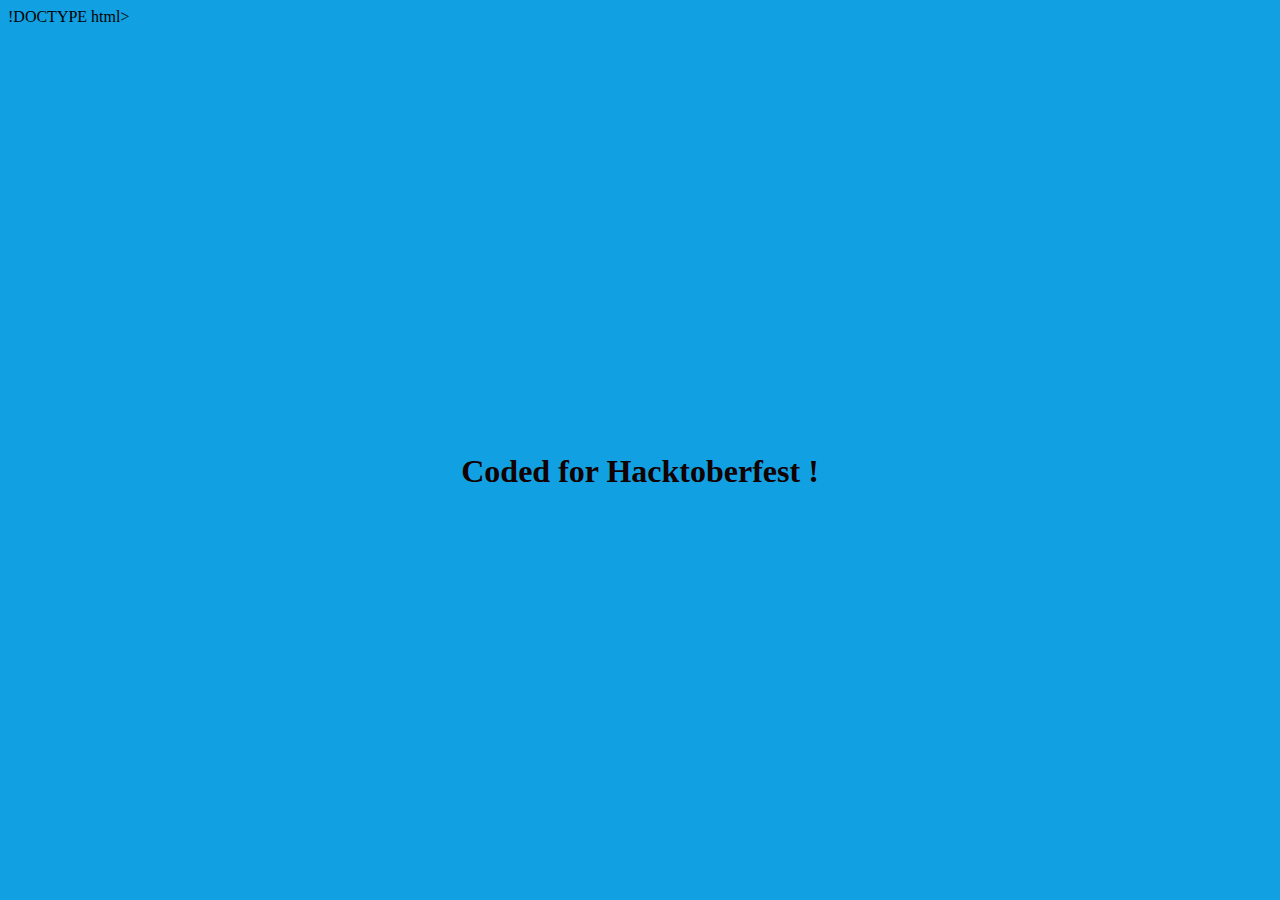
<file: index.html>
!DOCTYPE html>
<html lang="en">
<head>
    <meta charset="UTF-8">
    <meta name="viewport" content="width=device-width, initial-scale=1.0">
    <title>Theme</title>
    <style>
        h1{
            font-family: "Times Ner Roman", Times, serif;
            position: absolute;
            top: 50%;
            left: 50%;
            transform: translate(-50%,-50%);
            color: rgb(19, 1, 1);
        }
    </style>
</head>
<body style="background-color: #11a0e2;">
    <h1>Coded for Hacktoberfest !</h1>
</body>
</html>
</file>
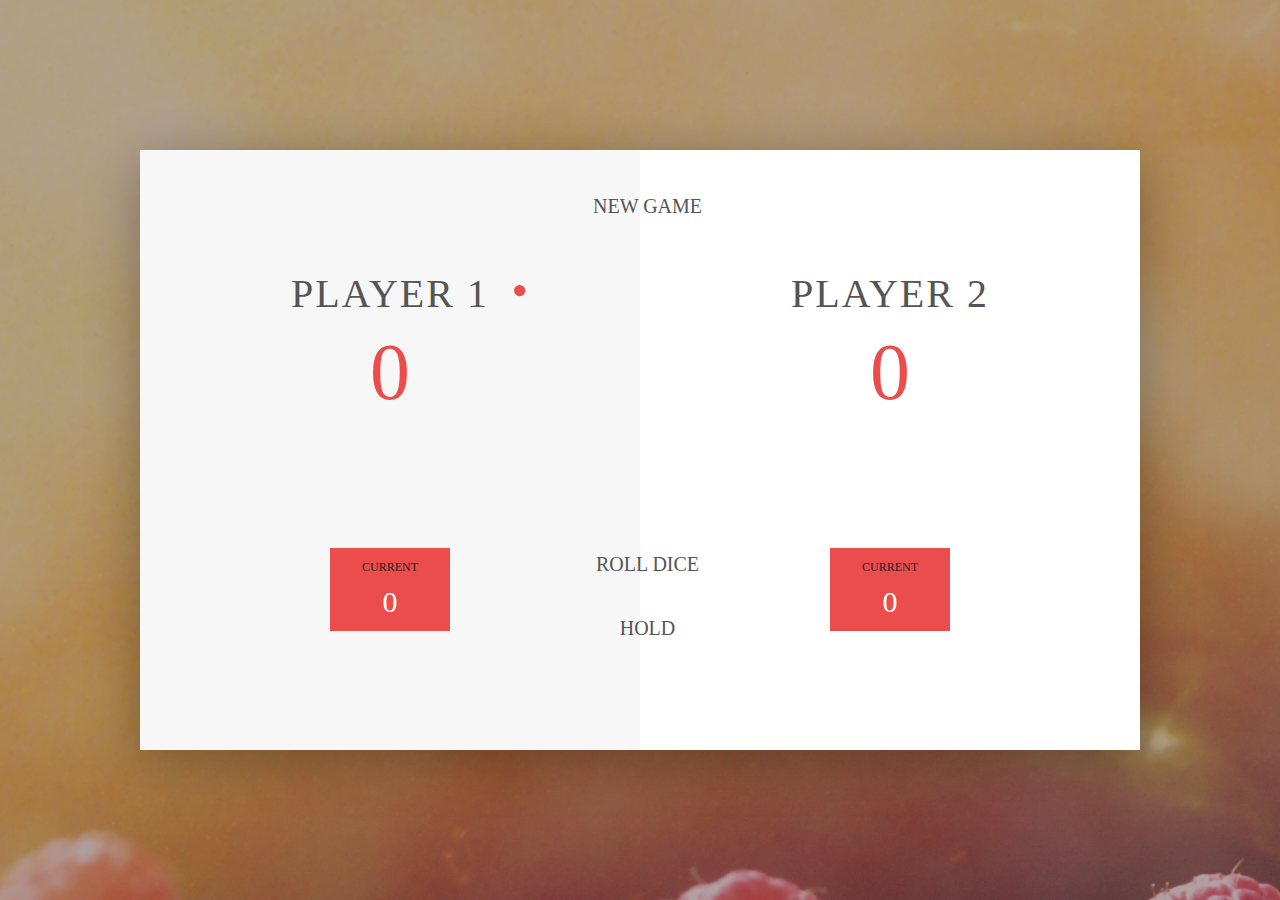
<file: 4-DOM-Pig-Game/index.html>
<!DOCTYPE html>
<html lang="en">
    <head>
        <meta charset="UTF-8">
      
       
        
        <link rel="stylesheet" href="style.css">
        <title>Pig Game</title>
    </head>

    <body>
        <div class="wrapper clearfix">
            <div class="player-0-panel active">
                <div class="player-name" id="name-0">Player 1</div>
                <div class="player-score" id="score-0">43</div>
                <div class="player-current-box">
                    <div class="player-current-label">Current</div>
                    <div class="player-current-score" id="current-0">11</div>
                </div>
            </div>
            
            <div class="player-1-panel">
                <div class="player-name" id="name-1">Player 2</div>
                <div class="player-score" id="score-1">72</div>
                <div class="player-current-box">
                    <div class="player-current-label">Current</div>
                    <div class="player-current-score" id="current-1">0</div>
                </div>
            </div>
            
            <button class="btn-new"><i class="ion-ios-plus-outline"></i>New game</button>
            <button class="btn-roll"><i class="ion-ios-loop"></i>Roll dice</button>
            <button class="btn-hold"><i class="ion-ios-download-outline"></i>Hold</button>
            
            <img src="dice-6.png" alt="Dice" class="dice">
        </div>
        
        <script src="app.js"></script>
    </body>
</html>
</file>
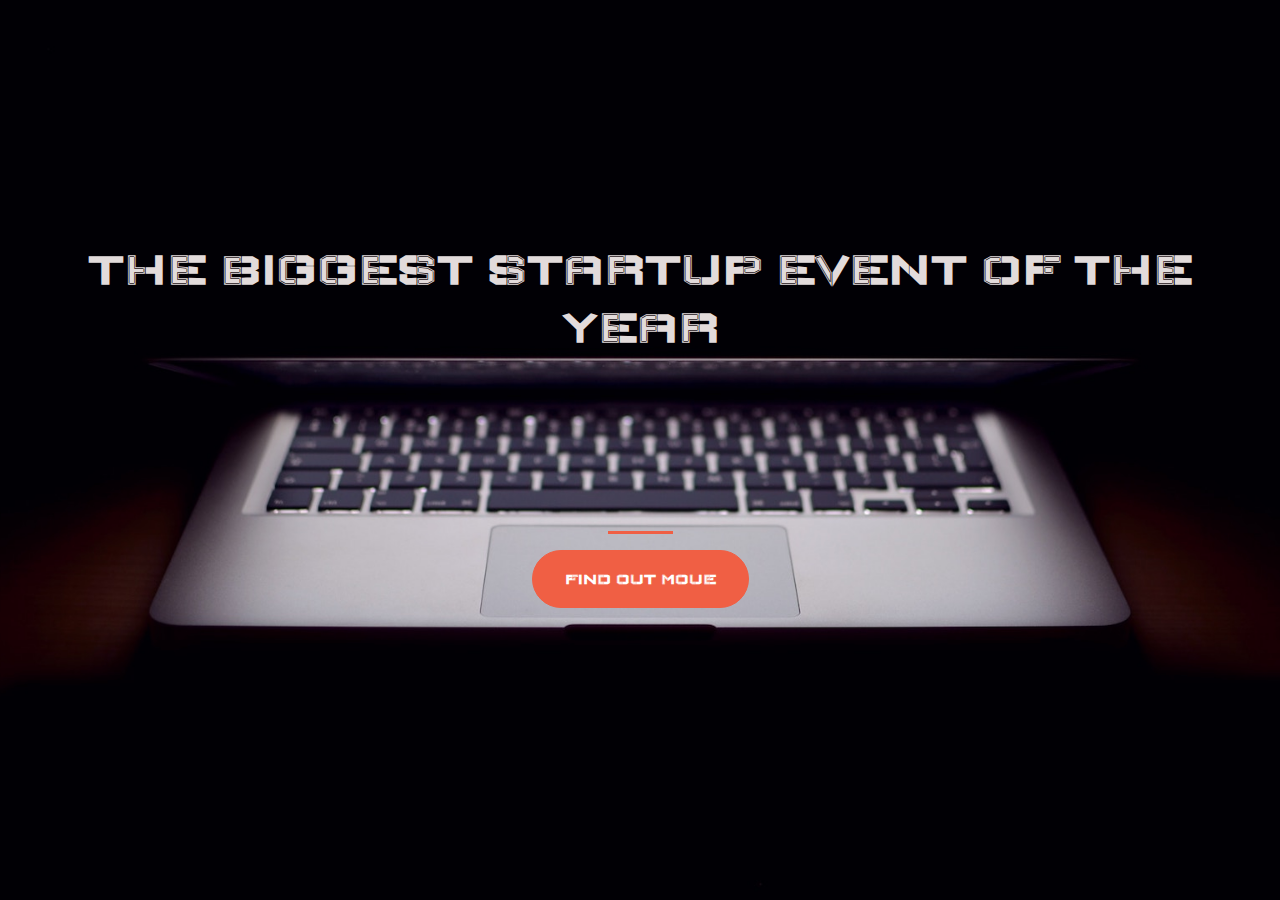
<file: START/index.html>
<!DOCTYPE <!DOCTYPE html>
<html>
<head>
	<title>BOOTSTROP</title>
  <!-- Required meta tags -->
    <meta charset="utf-8">
    <meta name="viewport" content="width=device-width, initial-scale=1, shrink-to-fit=no">

  <!--this is bootstrap-->
  <link rel="stylesheet" href="https://stackpath.bootstrapcdn.com/bootstrap/4.3.1/css/bootstrap.min.css" integrity="sha384-ggOyR0iXCbMQv3Xipma34MD+dH/1fQ784/j6cY/iJTQUOhcWr7x9JvoRxT2MZw1T" crossorigin="anonymous">

    <!--this is font-->
  <link href="https://fonts.googleapis.com/css?family=Wallpoet&display=swap" rel="stylesheet">
  <!--this is stylesheet-->
  <link rel="stylesheet" type="text/css" href="animate.css">

  <link rel="stylesheet" type="text/css" href="index.css">
</head>
<body>
      <div class="container d-flex align-items-center h-100">
           <div class="row">
              <header class="text-center col-12" style="padding-bottom: 150px">
                 <h1 class="text-uppercase animated infinite bounce"><strong>The biggest startup event of the year</h1></strong>
             </header>
             <div class="buffer col-12" style="display: flex;">
             <section class="text-center col-12" style="justify-content: center;">
             <hr>
              <button class="btn btn-primary btn-xl"> Find out moue</button>
             </section>
             </div>
            </div>
      </div>
</body>
</html>
</file>
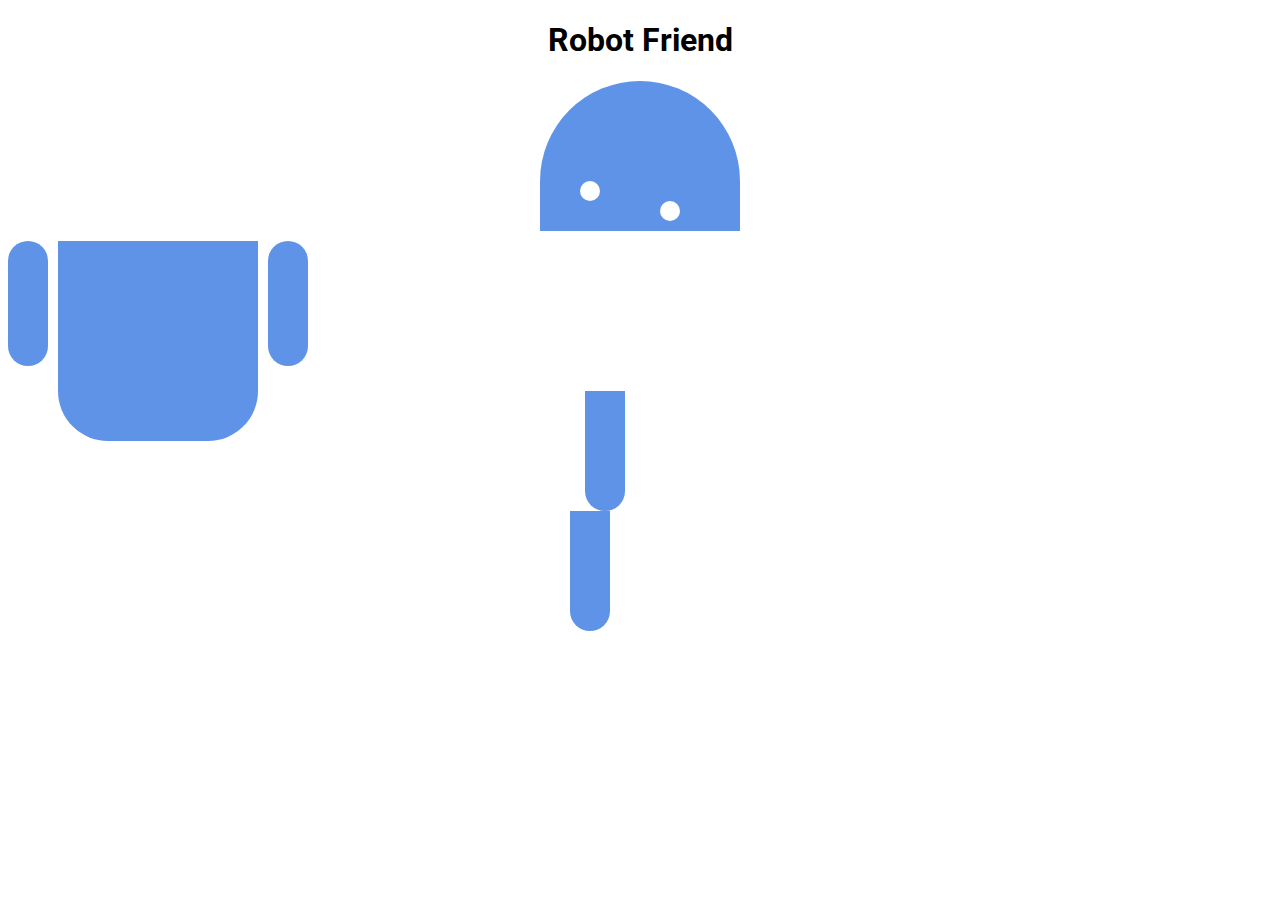
<file: Dancing Robo.html>
<!DOCTYPE html>
<html>
<head>
	<title>RoboPage</title>
    <link href="https://fonts.googleapis.com/css?family=Roboto" rel="stylesheet">
    <style>
        h1 {text-align: center;font-family: 'Roboto', sans-serif;}
        .head, 
        .left_arm, 
        .torso, 
        .right_arm, 
        .left_leg, 
        .right_leg {background-color: #5f93e8;}

        .head { 
            width: 200px; 
            margin: 0 auto; 
            height: 150px; 
            border-radius: 200px 200px 0 0; 
            margin-bottom: 10px; } 

        .head:hover { width: 300px; transition: 1s ease-in-out;}

        .upper_body { 
            width: 300px; 
            height: 150px;
            display: flex;  } 

        .left_arm, .right_arm { 
            width: 40px; 
            height: 125px;
            border-radius: 100px; 
        } 

        .left_arm {margin-right: 10px;  } 

        .right_arm { margin-left: 10px; } 

        .torso { 
            width: 200px; 
            height: 200px;
            border-radius: 0 0 50px 50px;  } 

        .lower_body { 
            width: 200px; 
            height: 200px;
            margin: 0 auto;} 

        .left_leg, .right_leg { 
            width: 40px; 
            height: 120px;
            border-radius: 0 0 100px 100px;  } 

        .left_leg { margin-left: 45px; } 

        .left_leg:hover {
            -webkit-transform: rotate(20deg);
            -moz-transform: rotate(20deg);
            -o-transform: rotate(20deg);
            -ms-transform: rotate(20deg);
            transform: rotate(20deg);}

        .right_leg {  margin-left: 30px; }
           
        .left_eye, .right_eye { 
            width: 20px; 
            height: 20px; 
            border-radius: 15px; 
            background-color: white;  } 

        .left_eye { 
            position: relative; 
            top: 100px; 
            left: 40px;  } 

        .right_eye { 
            position: relative; 
            top: 100px; 
            left: 120px; }
    </style>
</head>

<body>
	<h1>Robot Friend</h1>
	<div class="robots">
		<div class="android"> 
			<div class="head"> 
				<div class="eyes"> 
					<div class="left_eye"></div> 
					<div class="right_eye"></div>
				</div> 
			</div> 
			<div class="upper_body"> 
				<div class="left_arm"></div> 
				<div class="torso"></div> 
				<div class="right_arm"></div> 
			</div> 
			<div class="lower_body"> 
				<div class="left_leg"></div> 
				<div class="right_leg"></div> 
			</div> 
		</div>
	</div>
</body>
</html>
</file>
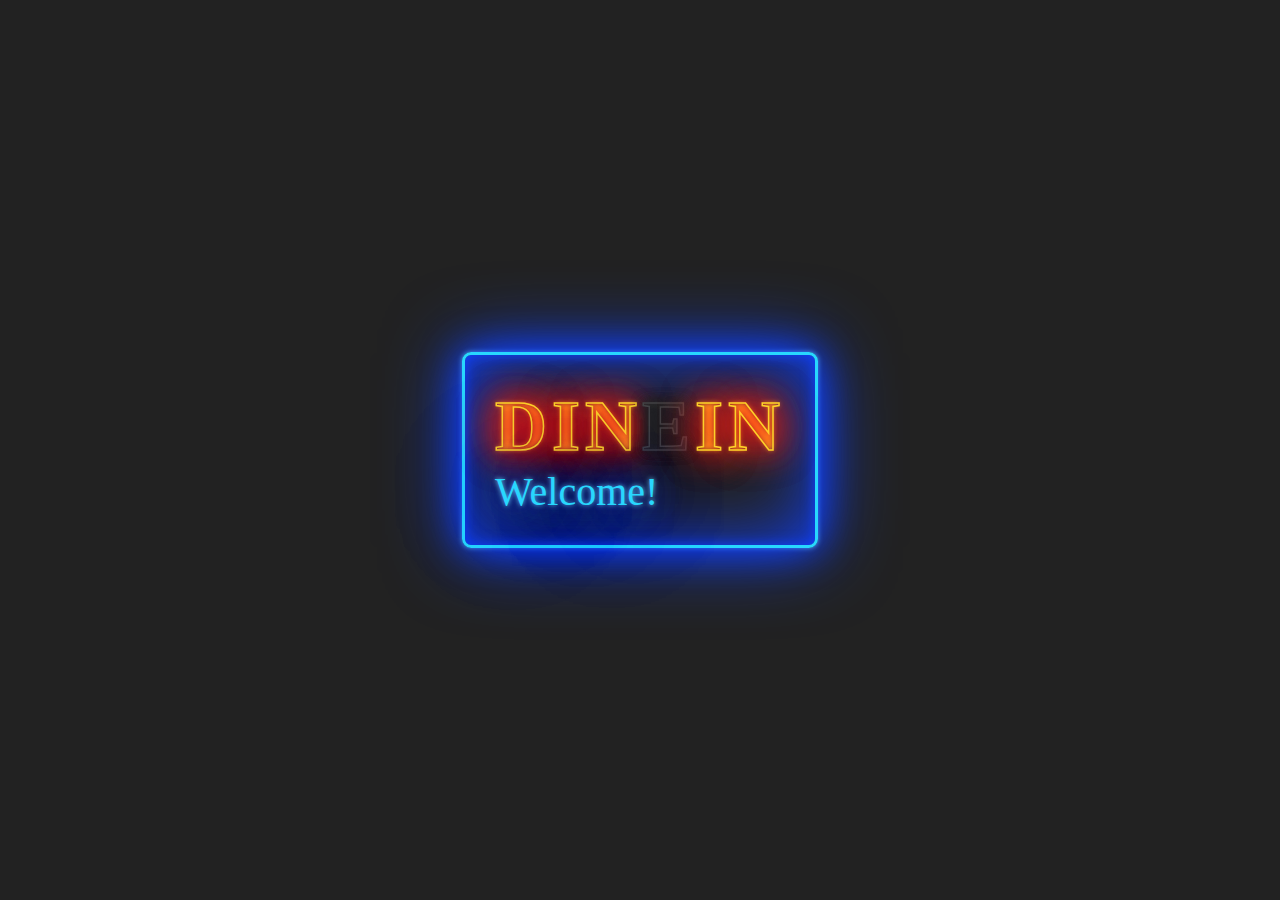
<file: DineIN-Banner.html>
<!DOCTYPE html>
<html lang="en">

<head>
    <meta charset="UTF-8">
    <meta name="viewport" content="width=device-width, initial-scale=1.0">
    <title>Document</title>


    <style>
        :root {
            box-sizing: border-box;
            margin: 0;
        }

        *,
        ::before,
        ::after {
            box-sizing: inherit;
            margin: inherit;
        }

        .container {
            display: flex;
            justify-content: center;
            align-items: center;
            background: #222222;
            width: 100vw;
            height: 100vh;
        }

        .card {
            background: transparent;
            border: 3px solid #28d7fe;
            box-shadow: inset 0 0 1vw #1041ff, 0 0 3vw #1041ff, inset 0 0 6vw #1041ff, 0 0 6vw #1041ff, 0 0 .4vw #8bfdfe;
            border-radius: .5625rem;
            padding: 30px;
        }

        .diner {
            font-size: 72px;
            font-family: 'Fredoka One', serif;
            display: block;
            color: transparent;
            paint-order: fill stroke markers;
            -webkit-text-stroke-width: 1.5px;
            -webkit-text-stroke-color: #fed128;
            text-shadow: 0 0 3vw #fa1c16, 0 0 3vw #fa1c16, 0 0 3vw #fa1c16, 0 0 0.4vw #fed128;
            font-weight: bold;
            letter-spacing: 5px;
        }

        .faulty-letter {
            -webkit-text-stroke-color: #444444;
            text-shadow: 0 0 1vw #222222, 0 0 1vw #222222, 0 0 1vw #222222, 0 0 0.2vw #444444;
            animation-name: blink;
            animation-duration: 2s;
            animation-iteration-count: 9999;
        }

        .welcome {
            display: block;
            color: #28d7fe;
            font-size: 40px;
            font-family: Pacifico, Parisienne, serif;
            text-shadow: 0 0 3vw #1041ff, 0 0 3vw #1041ff, 0 0 10vw #1041ff, 0 0 10vw #1041ff, 0 0 0.4vw #8bfdfe;
            font-weight: normal;
        }

        @keyframes blink {

            from,
            38%,
            43.25%,
            49.5%,
            51.125%,
            to {
                -webkit-text-stroke-color: #444444;
                text-shadow: 0 0 1vw #222222, 0 0 1vw #222222, 0 0 1vw #222222, 0 0 0.2vw #444444;
            }

            38.5%,
            43%,
            50%,
            51% {
                -webkit-text-stroke-color: #fed128;
                text-shadow: 0 0 3vw #fa1c16, 0 0 3vw #fa1c16, 0 0 3vw #fa1c16, 0 0 0.4vw #fed128;
            }
        }
    </style>
</head>

<body>
    <div class="container">
        <div class="card">
          <h1 class="diner">
            DIN<span class="faulty-letter">E</span>IN
          </h1>
          <p class="welcome">Welcome!</p>
        </div>
      </div>
</body>

</html>
</file>
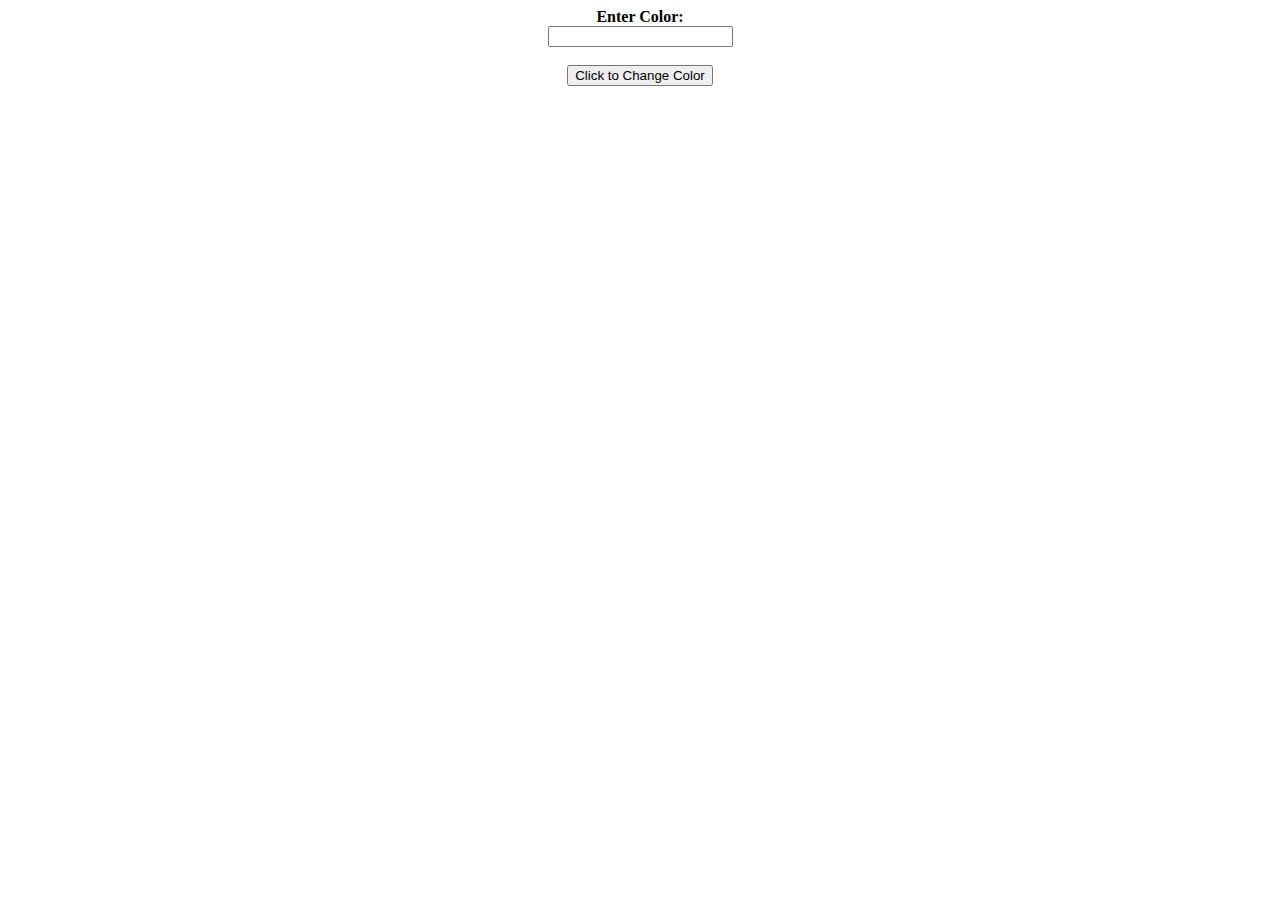
<file: DynamicBgColor.html>
<html>
    <head>
        <script>
            function display(color){
                document.body.style.backgroundColor=color;
                
            }
        </script>

    </head>
    <body>
        <center>
            <form name="Form1">
                <b>Enter Color:</b><br>
                <input type="text" name="text1"><br><br>
                
                <input type="button" name="button1" value="Click to Change Color" onclick="display(form1.text1.value)">

            </form>
        </center>
    </body>
</html>
</file>
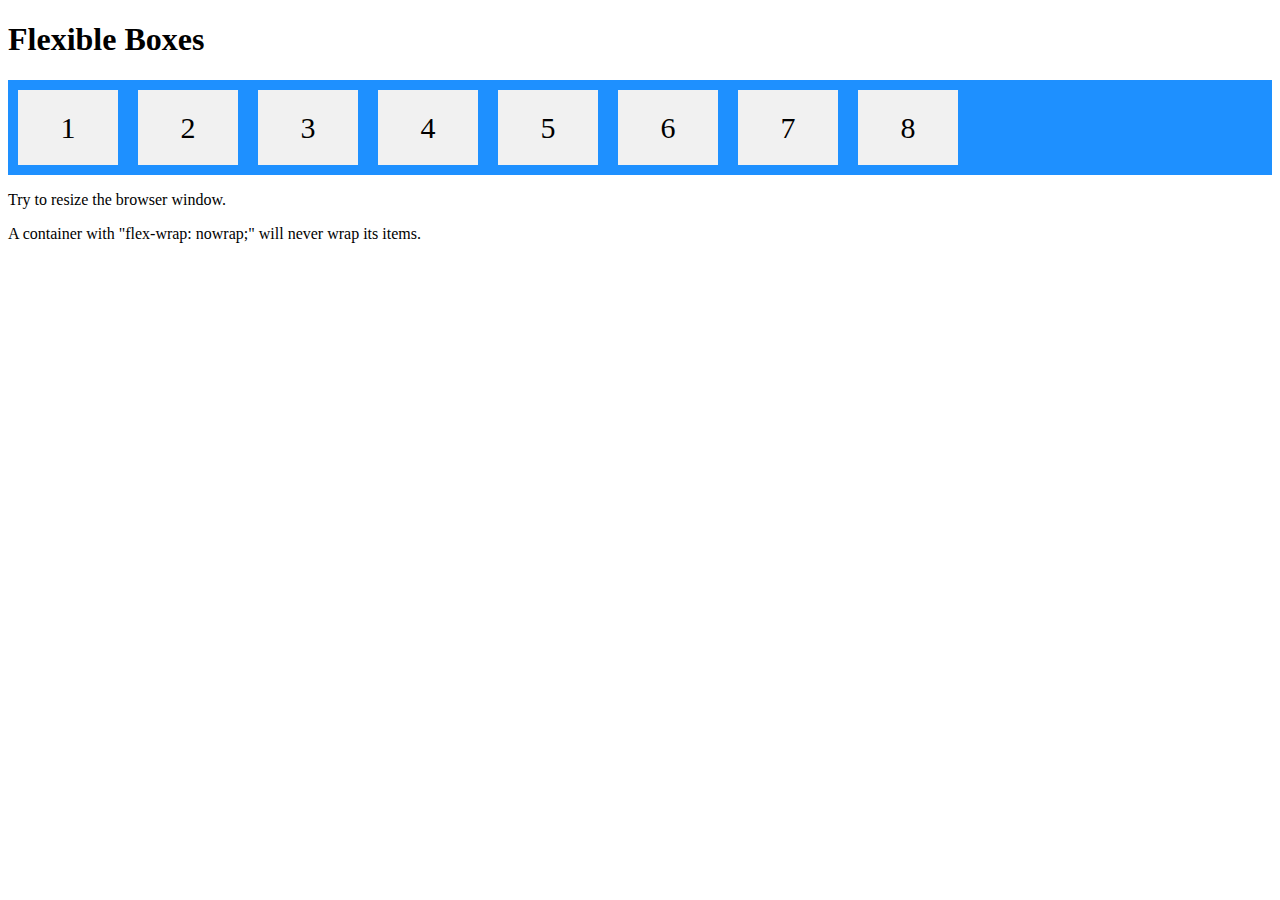
<file: flexBox.html>
<!DOCTYPE html>
<html lang="en">
<head>
    <meta charset="UTF-8">
    <meta name="viewport" content="width=device-width, initial-scale=1.0">
    <title>Flex Box</title>
    <style>
        .flex-container {
          display: flex;
          flex-wrap: nowrap;
          background-color: DodgerBlue;
        }
        
        .flex-container > div {
          background-color: #f1f1f1;
          width: 100px;
          margin: 10px;
          text-align: center;
          line-height: 75px;
          font-size: 30px;
        }
    </style>
</head>
<body>
    <h1>Flexible Boxes</h1>
    <div class="flex-container">
        <div>1</div>
        <div>2</div>
        <div>3</div>
        <div>4</div>
        <div>5</div>
        <div>6</div>
        <div>7</div>
        <div>8</div>
    </div>
    <p>Try to resize the browser window.</p>
    <p>A container with "flex-wrap: nowrap;" will never wrap its items.</p>
</body>
</html>
</file>
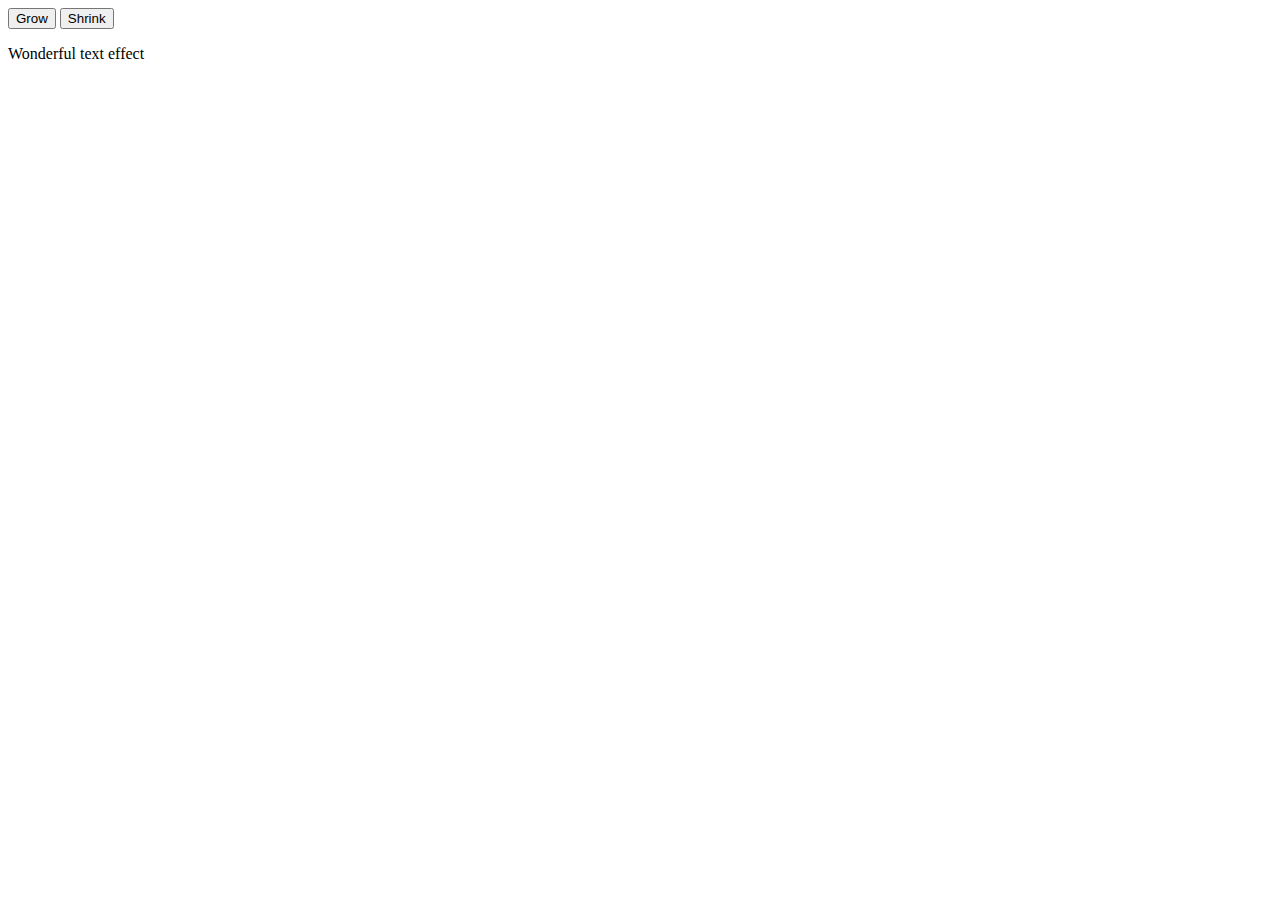
<file: Grow_Shrink.html>
<html>
<head>
<title>dynamic style demo</title>
<script type="text/javascript">
Begin_txt_size=0;
End_txt_size=200;
txt1=200;
txt2=0;
function grow_function()
{
if(Begin_txt_size<End_txt_size)
{
msg.style.fontSize=Begin_txt_size;
Begin_txt_size++;
timer=setTimeout("grow_function()",50);
}
}
function shrink_function()
{
if(txt1>txt2)
{
msg.style.fontSize=txt1;
txt1--;
timer=setTimeout("shrink_function()",50);
}
}
function stoptimer()
{
clearTimeout(timer);
}
</script>
</head>
<body>
<form name="form1">
<input type="button" name="button1" value="Grow" onclick="grow_function()">
<input type="button" name="button2" value="Shrink" onclick="shrink_function()">
</form>
<p id="msg"> Wonderful text effect </p>
</body>
<html>
</file>
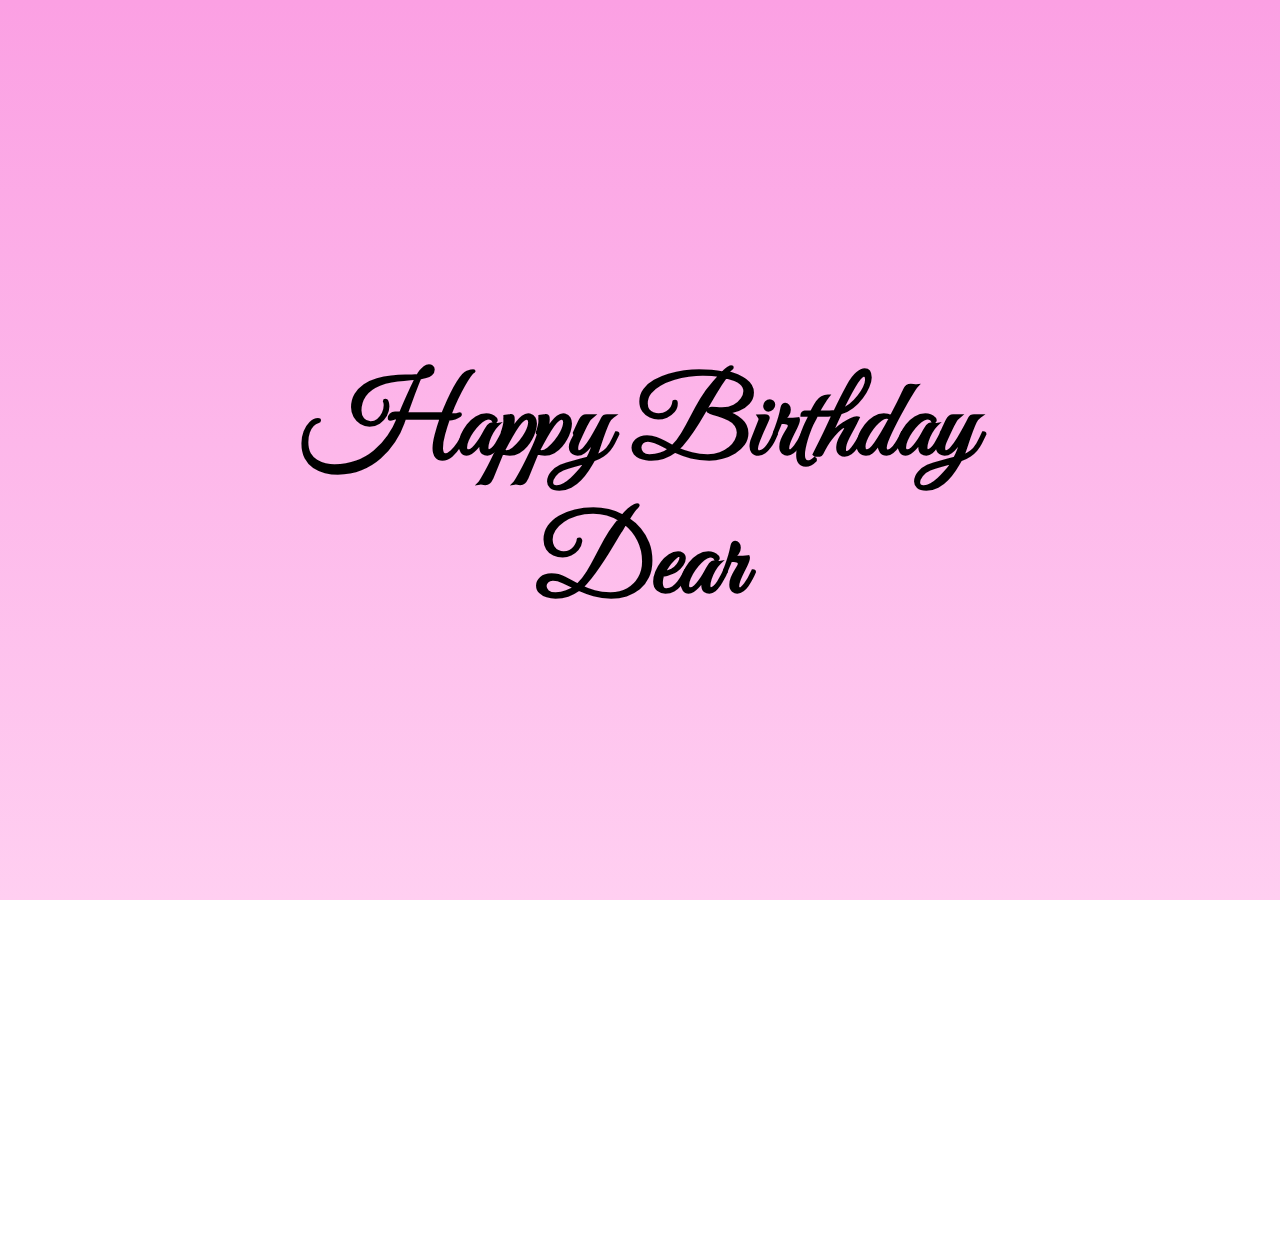
<file: happy_birthday.html>
<html>

<head>
    
    <link href="https://fonts.googleapis.com/css2?family=Great+Vibes&display=swap" rel="stylesheet">    
    <style>
        * {
            padding: 0;
            margin: 0;
            box-sizing: border-box;
        }

        body {
            cursor: default;
            font-family: 'Great Vibes', cursive;
            font-size: 4.3vw;
            text-align: center;
            transform: translateY(40vh);
            background-image: linear-gradient(to top, #ffcff1 0%, #fba0e3 100%);
            background-attachment: fixed;
            
        }

        .rotate {
            animation: blinkingText 2s infinite;
        }

        @keyframes rotateText {
            0% {
                color: transparent;
            }
            49% {
                color: whitesmoke;
            }
            50% {
                color: #8ab9f1;
            }
            99% {
                color: #6495ed;
            }
            100% {
                color: transparent;
            }
        }
    </style>
</head>

<body>
    <span class="rotate">
        <h1>Happy Birthday<br>Dear</h1>
    </span>
</body>

</html>
</file>
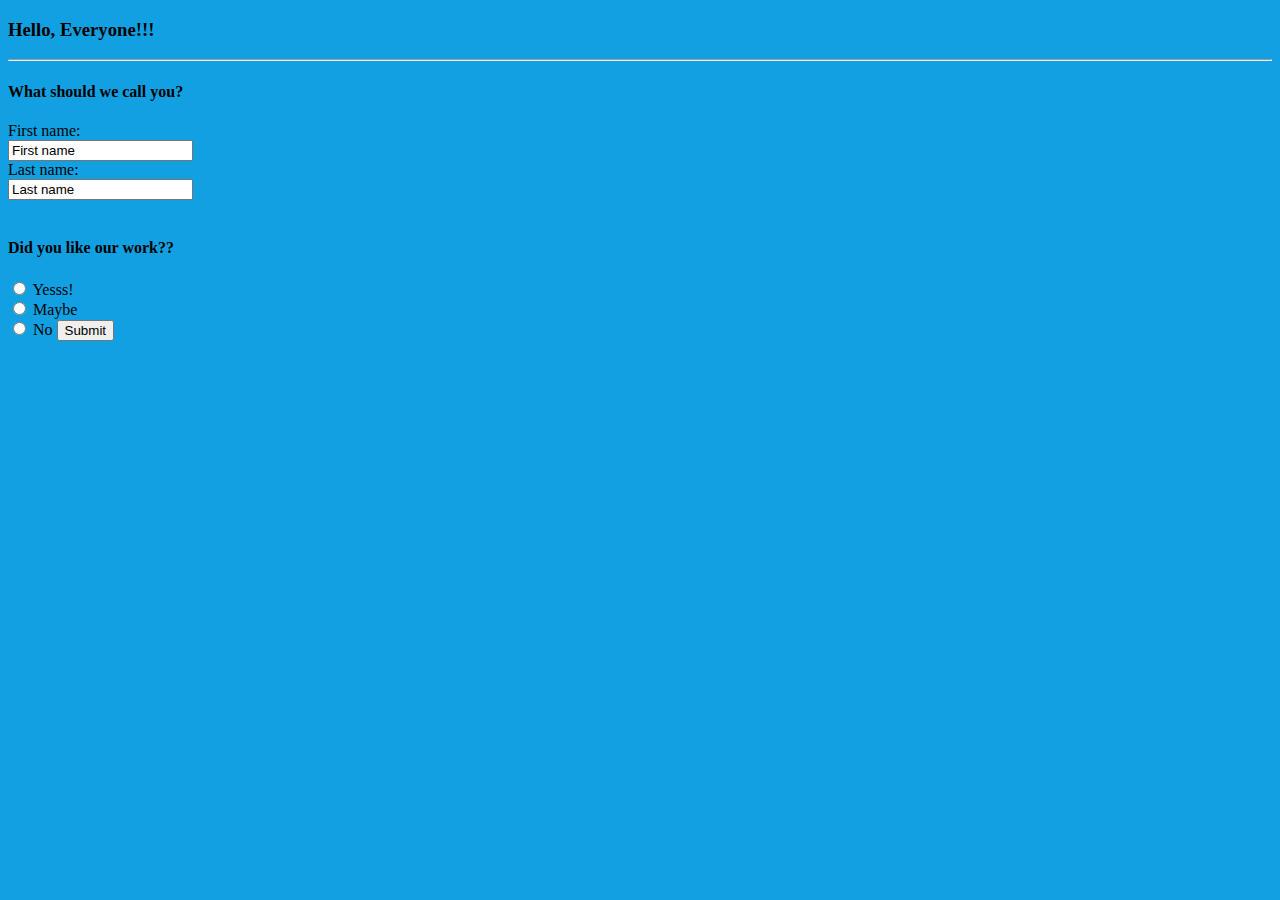
<file: k.html>
<!DOCTYPE html>
<html>

<body style="background-color: #11a0e2;">



    <form action="/index.html">
        <h3>Hello, Everyone!!!</h3>
        <hr>
        <h4>What should we call you?</h4>
        <label for="fname">First name:</label><br>
        <input type="text" id="fname" name="fname" value="First name"><br>
        <label for="lname">Last name:</label><br>
        <input type="text" id="lname" name="lname" value="Last name"><br><br>


        <h4>Did you like our work??</h4>
        <input type="radio">
        <label for="yes">Yesss!</label><br>
        <input type="radio">
        <label for="hmm">Maybe</label><br>
        <input type="radio">
        <label for="other">No</label>

        <input type="submit" value="Submit">
    </form>
    

</body>

</html>
</file>
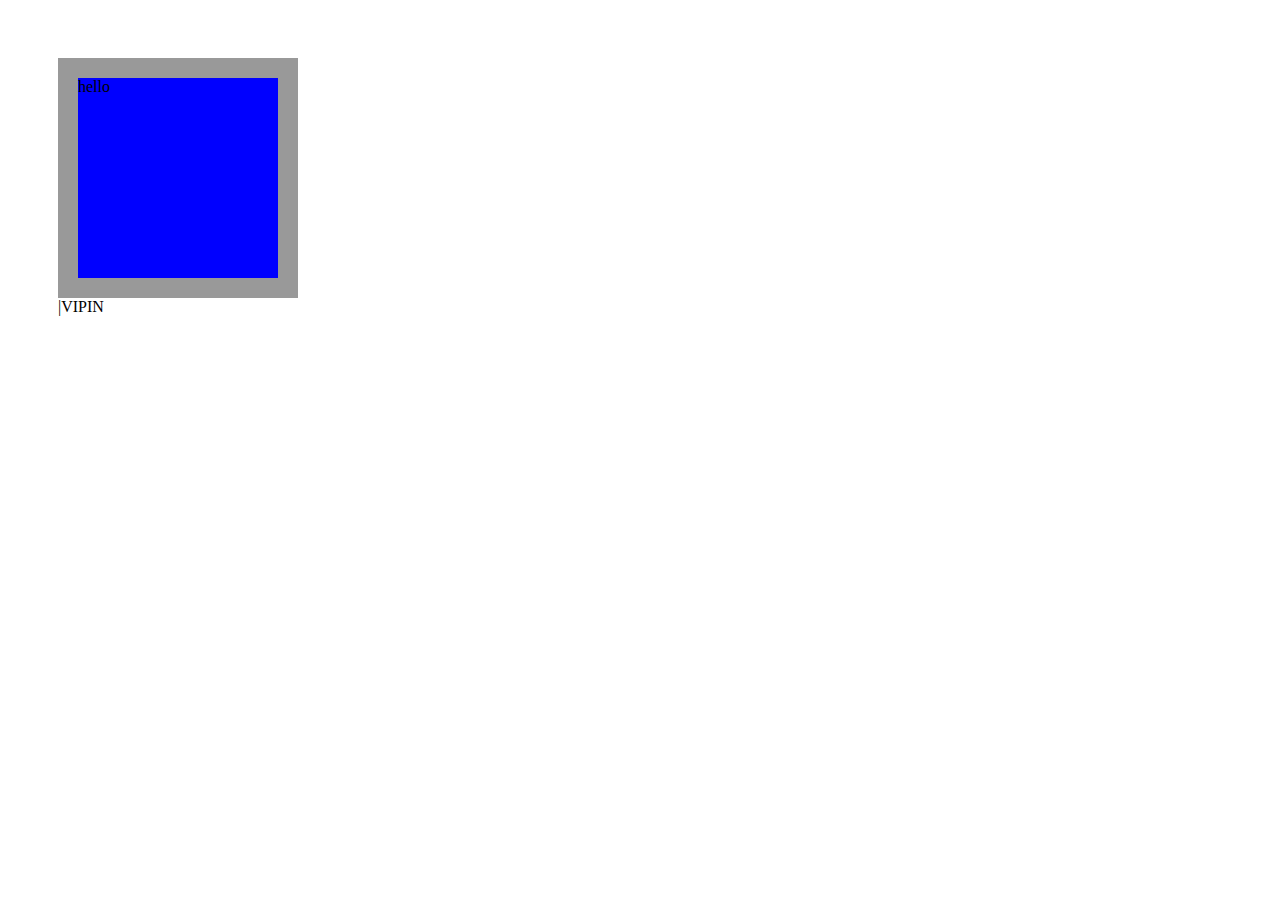
<file: CSS ANIMATION/transiton.html>
<!DOCTYPE HTML>

<html>
    <head>
<title>hello wolrd</title> 
<script src="https://ajax.googleapis.com/ajax/libs/jquery/3.4.1/jquery.min.js"></script>
<script src="https://maxcdn.bootstrapcdn.com/bootstrap/3.4.0/js/bootstrap.min.js"></script>
<style> 
body{padding:50px;}
.box{ display:inline-block;
background: blue;
width: 200px;
height: 200px;
transition: transform 8s cubic-bezier(.52,.52,.85,.43) 0s;

}
/*.trigger:hover .box{
    transform :translate(150px,150px)rotate(20deg);

}*/
.trigger{
    background: red;
    width: 200px;
    height: 200px;
    border: 20px solid #999;

}

 .clicked  {
    transform :translate(250px,150px);

}
.flex{
    display: flex;
}


    </style>                                                                     
    <script type="text/javascript"> /*
    function cl(){  
        document.getElementsByClassName("box")[0].classList.toggle("clicked");               //classname use an array;
              
    }*/
    $(document).ready(function(){
    $('.trigger').click(function(){
  $('.box').toggleClass('clicked');
    });
    });

    </script>
    </head>
     <body>
         
         
<div class="trigger"> <div class="box">hello </div></div>
   <div class="flex">     
<div class="line ">|</div>
<div class="name ">VIPIN</div>


</div>






         <script  type="text/javascript"
  src="https://code.jquery.com/jquery-3.4.1.min.js"
  integrity="sha256-CSXorXvZcTkaix6Yvo6HppcZGetbYMGWSFlBw8HfCJo="
  crossorigin="anonymous"></script>
     </body>
</html>
</file>
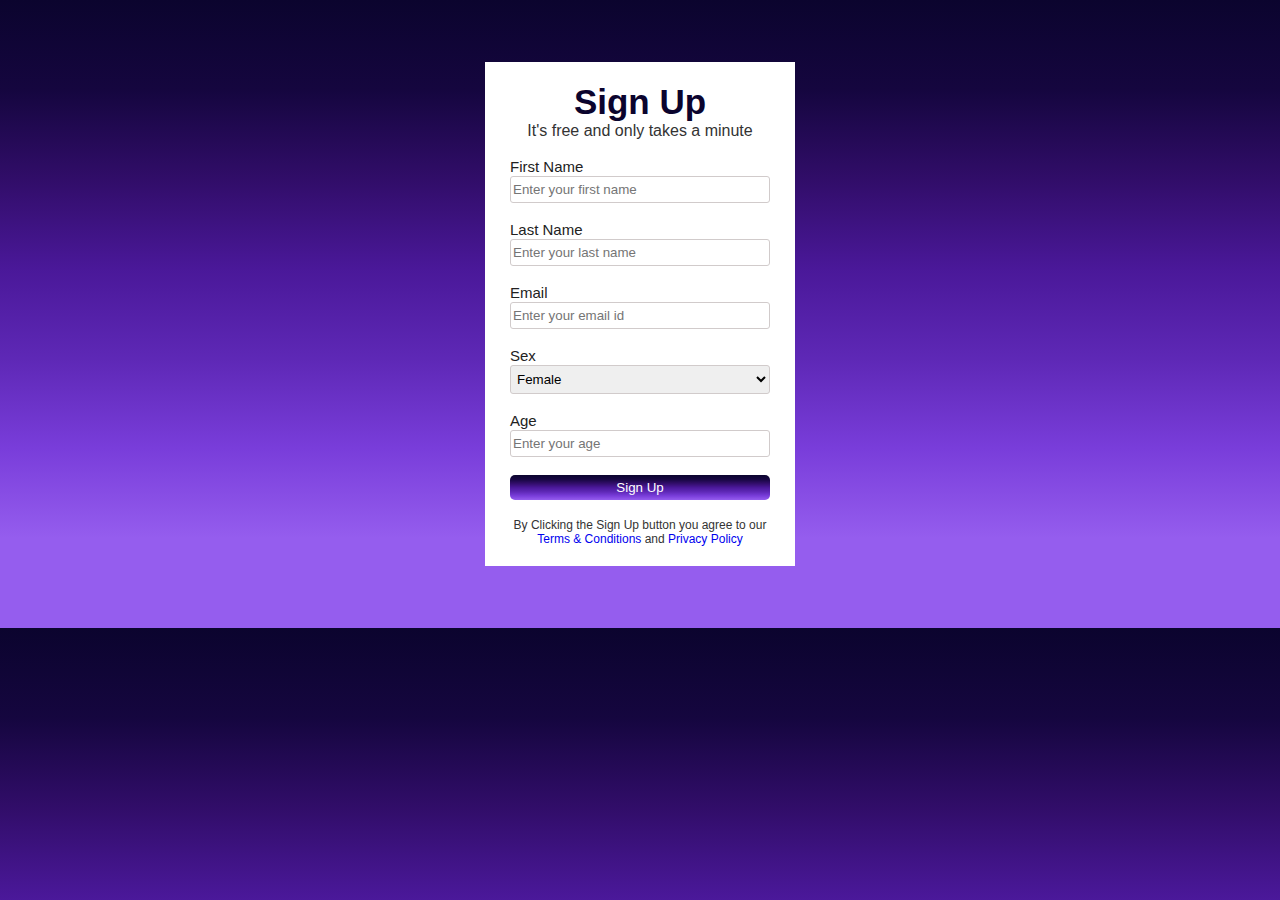
<file: form/form.html>
<!DOCTYPE html>
<html lang="en">
<head>
    <meta charset="UTF-8">
    <meta name="viewport" content="width=device-width, initial-scale=1.0">
    <link rel="stylesheet" href="css/style.css">
    <title>Contact Form</title>
</head>
<body>
    <div id="container">
        <div class="form-wrap">
            <h1>Sign Up</h1>
            <p>It's free and only takes a minute</p><br>
            <form>
                <div>
                    <label for="firstname">First Name</label><br>
                    <input type="text" id="firstname" name="name" placeholder="Enter your first name"><br><br>
                </div>
                <div>
                    <label for="lastname">Last Name</label><br>
                    <input type="text" id="lastname" name="name" placeholder="Enter your last name"><br><br>
                </div>
                <div>
                    <label for="email">Email</label><br>
                    <input type="email" id="email" name="email" placeholder="Enter your email id"><br><br>
                </div>
                <div>
                    <label for="sex">Sex</label><br>
                    <select name="sex" id="sex">
                        <option value="Male">Male</option>
                        <option value="Female" selected>Female</option>
                        <option value="Other">Other</option>
                    </select><br><br>
                </div>
                <div>
                    <label for="age">Age</label><br>
                    <input type="number" id="age" name="age" placeholder="Enter your age"><br><br>
                </div>
                <div>
                    <button type="submit" class="btn">Sign Up</button><br>
                    <p class="bottom-text">
                        By Clicking the Sign Up button you agree to our 
                        <a href="#"> Terms & Conditions</a> and
                        <a href="#">Privacy Policy</a>
                    </p>
                </div>
            </form>
        </div>
    </div>
</body>
</html>
</file>
<file: 4-DOM-Pig-Game/style.css>
/**********************************************
*** GENERAL
**********************************************/

* {
    margin: 0;
    padding: 0;
    box-sizing: border-box;
    
}

.clearfix::after {
    content: "";
    
    clear: left;
}

body {
    background-image: linear-gradient(rgba(62, 20, 20, 0.4), rgba(62, 20, 20, 0.4)), url(back.jpg);
    background-size: cover;
    background-position: center;
    font-family: Lato;
    font-weight: 300;
    position: relative;
    height: 100vh;
    color: #555;
}

.wrapper {
    width: 1000px;
    position: absolute;
    top: 50%;
    left: 50%;
    transform: translate(-50%, -50%);
    background-color: #fff;
    box-shadow: 0px 10px 50px rgba(0, 0, 0, 0.3);
    overflow: hidden;
}

.player-0-panel,
.player-1-panel {
    width: 50%;
    float: left;
    height: 600px;
    padding: 100px;
}



/**********************************************
*** PLAYERS
**********************************************/

.player-name {
    font-size: 40px;
    text-align: center;
    text-transform: uppercase;
    letter-spacing: 2px;
    font-weight: 100;
    margin-top: 20px;
    margin-bottom: 10px;
    position: relative;
}

.player-score {
    text-align: center;
    font-size: 80px;
    font-weight: 100;
    color: #EB4D4D;
    margin-bottom: 130px;
}

.active { background-color: #f7f7f7; }
.active .player-name { font-weight: 300; }

.active .player-name::after {
    content: "\2022";
    font-size: 47px;
    position: absolute;
    color: #EB4D4D;
    top: -7px;
    right: 10px;
    
}

.player-current-box {
    background-color: #EB4D4D;
    color: #fff;
    width: 40%;
    margin: 0 auto;
    padding: 12px;
    text-align: center;
}

.player-current-label {
    text-transform: uppercase;
    margin-bottom: 10px;
    font-size: 12px;
    color: #222;
}

.player-current-score {
    font-size: 30px;
}

button {
    position: absolute;
    width: 200px;
    left: 50%;
    transform: translateX(-50%);
    color: #555;
    background: none;
    border: none;
    font-family: Lato;
    font-size: 20px;
    text-transform: uppercase;
    cursor: pointer;
    font-weight: 300;
    transition: background-color 0.3s, color 0.3s;
}

button:hover { font-weight: 600; }
button:hover i { margin-right: 20px; }

button:focus {
    outline: none;
}

i {
    color: #EB4D4D;
    display: inline-block;
    margin-right: 15px;
    font-size: 32px;
    line-height: 1;
    vertical-align: text-top;
    margin-top: -4px;
    transition: margin 0.3s;
}

.btn-new { top: 45px;}
.btn-roll { top: 403px;}
.btn-hold { top: 467px;}

.dice {
    position: absolute;
    left: 50%;
    top: 178px;
    transform: translateX(-50%);
    height: 100px;
    box-shadow: 0px 10px 60px rgba(0, 0, 0, 0.10);
}

.winner { background-color: #f7f7f7; }
.winner .player-name { font-weight: 300; color: #EB4D4D; }
</file>
<file: START/index.css>
body ,
html{
		width: 100%;
		height: 100%;
		font-family: 'Wallpoet', cursive;
		
  background: url(4.1.jpg) no-repeat center center fixed; 
  -webkit-background-size: cover;
  -moz-background-size: cover;
  -o-background-size: cover;
  background-size: cover;
}

h1{
	font-size: 3rem;
	color: #e2dbdb;
	
}
hr{
	border-color: #F05F44;
	border-width: 3px;
	max-width: 65px;
}
.buffer{
	height: 9rem;
}

.btn{
	font-weight: 700;
	border-radius: 300px;
	text-transform: uppercase;
}
.btn-primary{
	background-color: #F05F44;
	border-color: #F05F44;
}
.btn-primary:hover{
	background-color: #ee4b08
	border-width:4px;
	transform:scale(1.2);
	transition: all 2s;
}

.btn-xl{
	padding: 1rem 2rem;
}
</file>
<file: form/css/style.css>
*{
    margin: 0;
    padding: 0;
    box-sizing: border-box;
}
body{
    font-family: Arial, Helvetica, sans-serif;
    background-image: linear-gradient(rgb(11, 4, 46),rgb(21, 6, 63),rgb(49, 13, 105),rgb(74, 24, 153),rgb(94, 40, 182),rgb(121, 61, 218),rgb(149, 93, 238),rgb(149, 93, 238));
}
#container{
    margin: 42px auto;
    padding: 20px;
    max-width: 350px;
}
.form-wrap{
    padding: 20px 25px;
    margin: auto;
    background: white;
    color: #333;
}
.form-wrap h1{
    color:rgb(11, 4, 46);
    text-align: center;
    font-size: 35px;
}
.form-wrap p{
    text-align: center;
}
label{
    color: #222;
    font-size: 15px;
}
input, select{
    width:100%;
    padding: 5px 2px;
    border-radius: 3px;
    border: 1px solid #d1cbcb;
}
input:hover,select:hover{
    border: .5px solid rgb(149, 93, 238);
}
.btn{
    display: block;
    width: 100%;
    cursor: pointer;
    background-image: linear-gradient(rgb(11, 4, 46),rgb(21, 6, 63),rgb(49, 13, 105),rgb(74, 24, 153),rgb(94, 40, 182),rgb(121, 61, 218),rgb(149, 93, 238));
    color: white;
    padding: 5px;
    border: none;
    border-radius: 5px;
}
.btn:hover{
    background: rgb(11, 4, 46);
}
.bottom-text{
    font-size: 12px;
}
.bottom-text a{
    text-decoration: none;
    cursor: none;
}
</file>
